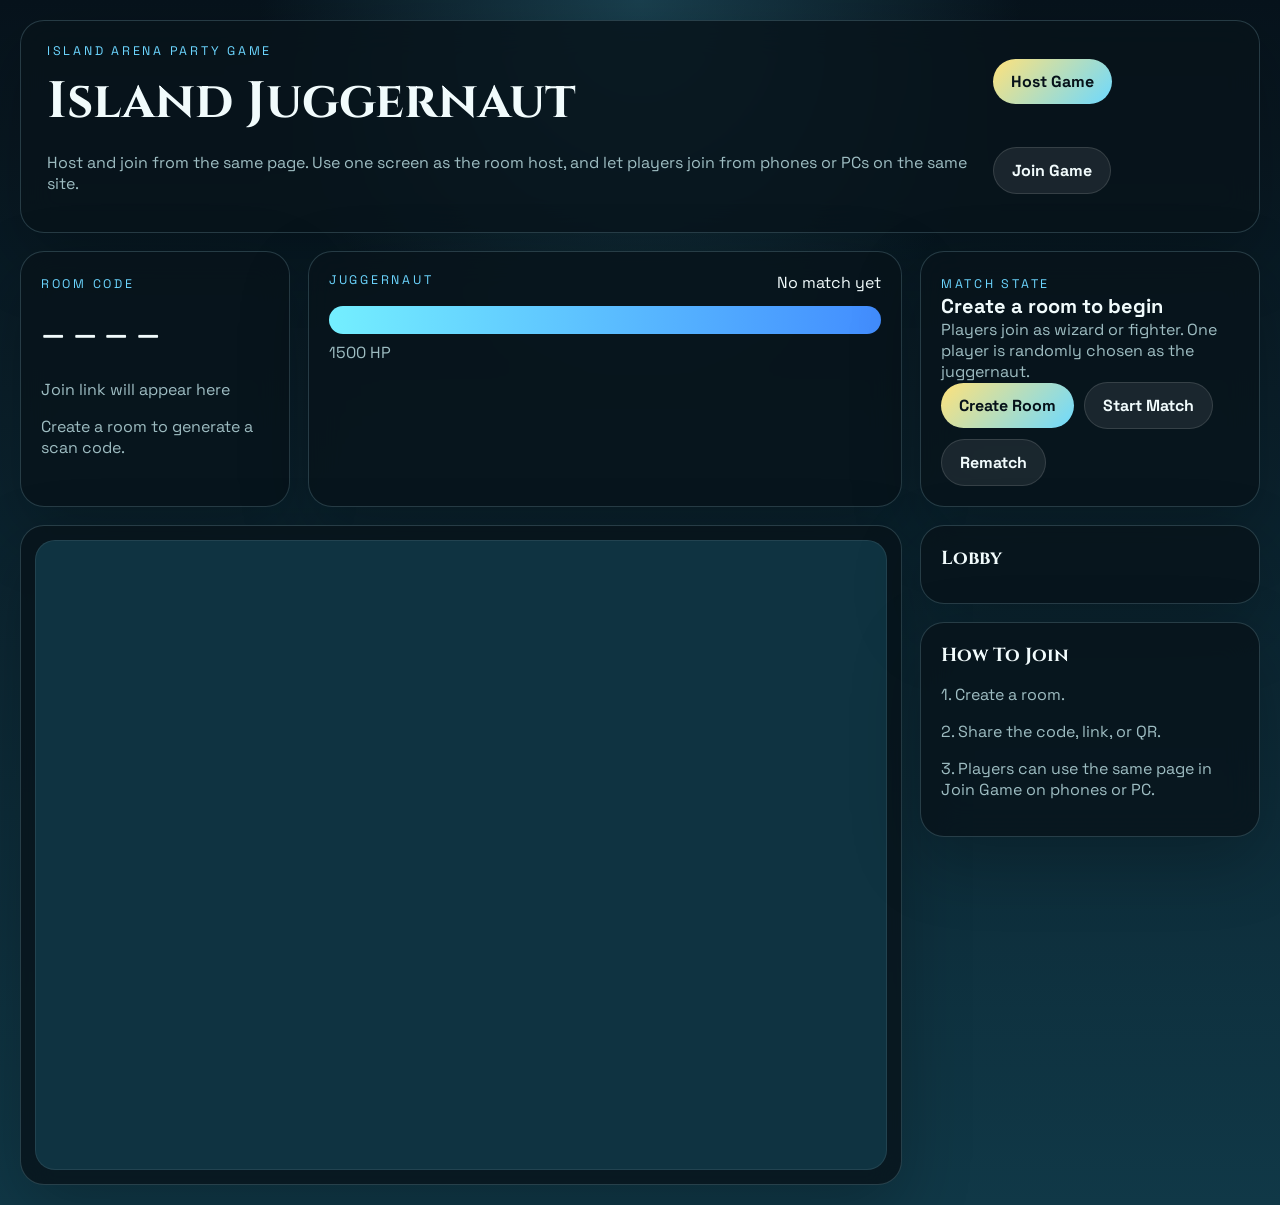
<file: index.html>
<!DOCTYPE html>
<html lang="en">
<head>
  <meta charset="UTF-8">
  <meta name="viewport" content="width=device-width, initial-scale=1.0, viewport-fit=cover">
  <title>Island Juggernaut</title>
  <link rel="preconnect" href="https://fonts.googleapis.com">
  <link rel="preconnect" href="https://fonts.gstatic.com" crossorigin>
  <link href="https://fonts.googleapis.com/css2?family=Cinzel:wght@500;700;800&family=Space+Grotesk:wght@400;500;700&display=swap" rel="stylesheet">
  <link rel="stylesheet" href="styles.css">
</head>
<body>
  <main class="app-shell">
    <section class="hero-panel">
      <div>
        <p class="eyebrow">Island Arena Party Game</p>
        <h1>Island Juggernaut</h1>
        <p class="lede">Host and join from the same page. Use one screen as the room host, and let players join from phones or PCs on the same site.</p>
      </div>
      <div class="mode-switch">
        <button id="modeHostButton" type="button">Host Game</button>
        <button id="modeJoinButton" type="button" class="secondary">Join Game</button>
      </div>
    </section>

    <section id="hostView" class="view-panel">
      <section class="status-grid">
        <article class="glass-card room-card">
          <span class="label">Room Code</span>
          <div id="roomCode" class="room-code">----</div>
          <div id="joinLink" class="tiny-copy">Join link will appear here</div>
          <div class="qr-wrap">
            <div id="qrCode" class="qr-code" aria-label="Join QR code"></div>
            <div id="qrHint" class="tiny-copy">Create a room to generate a scan code.</div>
          </div>
        </article>

        <article class="glass-card boss-card">
          <div class="boss-header">
            <span class="label">Juggernaut</span>
            <span id="bossName">No match yet</span>
          </div>
          <div class="boss-bar">
            <div id="bossHealthFill" class="boss-bar-fill"></div>
          </div>
          <div id="bossHealthText" class="tiny-copy">1500 HP</div>
        </article>

        <article class="glass-card round-card">
          <span class="label">Match State</span>
          <div id="phaseLabel" class="phase-text">Create a room to begin</div>
          <div id="messageLabel" class="tiny-copy">Players join as wizard or fighter. One player is randomly chosen as the juggernaut.</div>
          <div class="host-actions">
            <button id="createRoomButton" type="button">Create Room</button>
            <button id="startMatchButton" type="button" class="secondary">Start Match</button>
            <button id="restartMatchButton" type="button" class="secondary">Rematch</button>
          </div>
        </article>
      </section>

      <section class="stage-grid">
        <div class="arena-wrap glass-card">
          <canvas id="hostCanvas" width="1280" height="720"></canvas>
        </div>

        <aside class="sidebar">
          <section class="glass-card">
            <h2>Lobby</h2>
            <div id="rosterList" class="stack-list"></div>
          </section>

        <section class="glass-card">
          <h2>How To Join</h2>
          <div class="tips">
            <p>1. Create a room.</p>
            <p>2. Share the code, link, or QR.</p>
            <p>3. Players can use the same page in Join Game on phones or PC.</p>
          </div>
        </section>
      </aside>
      </section>
    </section>

    <section id="joinView" class="view-panel hidden">
      <section id="joinPanel" class="glass-card join-panel">
        <p class="eyebrow">Join The Match</p>
        <h2>Choose Your Hero</h2>
        <label class="field">
          <span>Name</span>
          <input id="nameInput" type="text" maxlength="18" placeholder="Your hero name">
        </label>
        <label class="field">
          <span>Room Code</span>
          <input id="codeInput" type="text" maxlength="4" placeholder="ABCD">
        </label>
        <div class="role-picker">
          <button type="button" class="role-button active" data-role="random">Random</button>
          <button type="button" class="role-button" data-role="wizard">Wizard</button>
          <button type="button" class="role-button" data-role="fighter">Fighter</button>
        </div>
        <button id="joinButton" type="button">Join Match</button>
        <p id="joinMessage" class="tiny-copy">Use the same website URL, then enter the host's room code.</p>
      </section>

      <section id="playerView" class="player-layout hidden">
        <header class="glass-card player-header">
          <div>
            <div id="playerName" class="controller-name">Hero</div>
            <div id="playerRole" class="tiny-copy">Waiting for match start</div>
          </div>
          <div class="player-health-wrap">
            <div class="boss-bar small">
              <div id="playerHealthFill" class="player-health-fill"></div>
            </div>
            <div id="playerHealthText" class="tiny-copy">0 / 0</div>
          </div>
        </header>

        <section class="player-stage">
          <div class="arena-wrap glass-card player-canvas-card">
            <canvas id="playerCanvas" width="1280" height="720"></canvas>
            <section class="mobile-controls glass-card mobile-overlay">
              <div class="mobile-controls-cluster">
                <div class="mobile-actions-ring">
                  <button id="mobileQButton" type="button" class="ring-button top">Q</button>
                  <button id="mobileEButton" type="button" class="ring-button right">E</button>
                  <button id="mobileRButton" type="button" class="ring-button bottom">R</button>
                  <div id="movePad" class="touch-pad">
                    <div id="moveKnob" class="touch-knob"></div>
                  </div>
                </div>
              </div>
            </section>
          </div>
          <aside class="sidebar player-sidebar">
            <section class="glass-card">
              <div id="statusMessage" class="phase-text small">Joined lobby</div>
              <div id="abilityList" class="stack-list ability-list"></div>
            </section>
            <section class="glass-card">
              <h2>Controls</h2>
              <div class="tips">
                <p><strong>PC:</strong> `WASD` move, mouse aims, `Left Click` basic attack, `Q/E/R` abilities.</p>
                <p><strong>Mobile:</strong> left joystick moves, touch the arena to aim, tap the arena to basic attack.</p>
              </div>
            </section>
          </aside>
        </section>
      </section>
    </section>

    <section id="banner" class="banner hidden"></section>
  </main>

  <audio id="bgmPlayer" preload="none" loop></audio>
  <script src="app.js"></script>
</body>
</html>
</file>
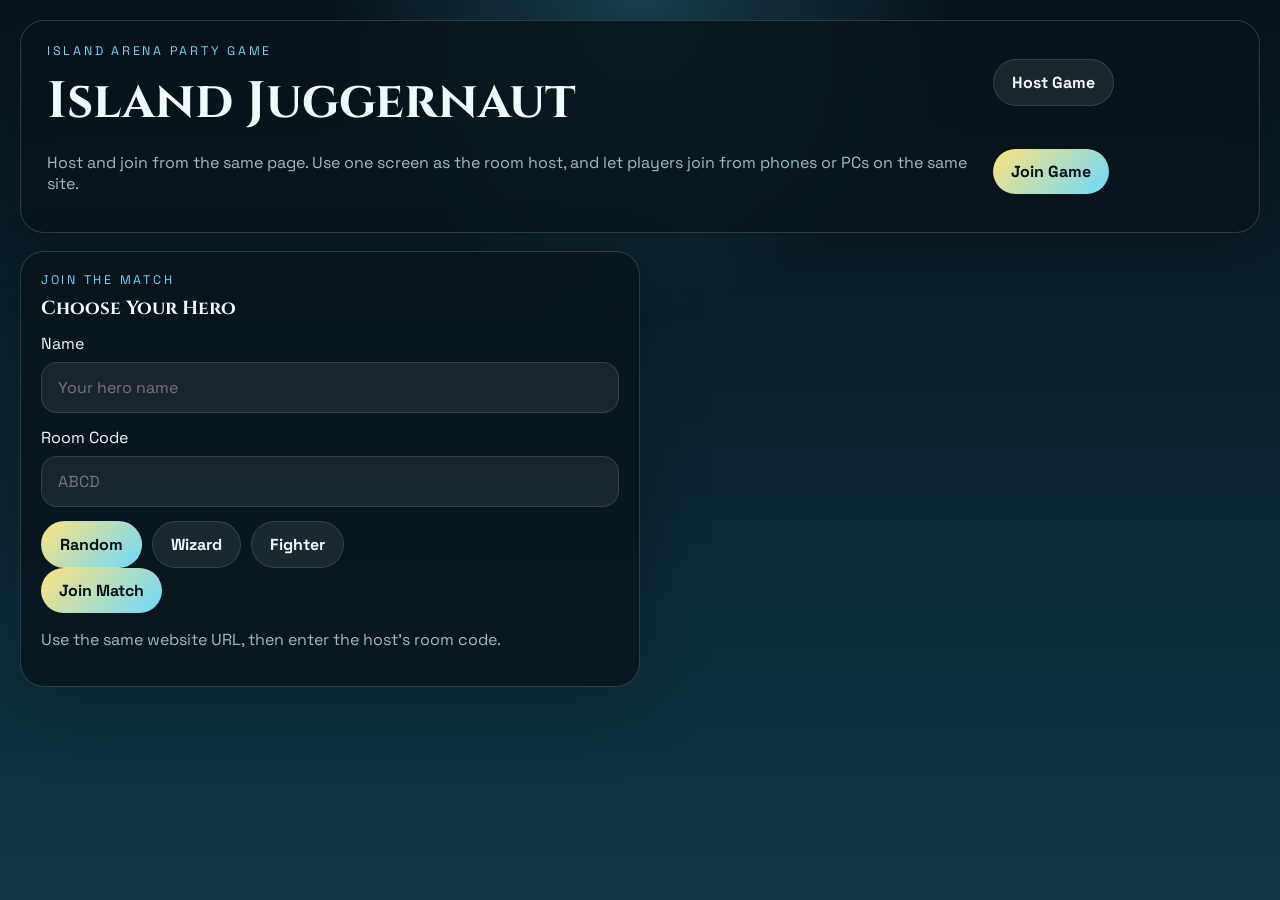
<file: controller.html>
<!DOCTYPE html>
<html lang="en">
<head>
  <meta charset="UTF-8">
  <meta http-equiv="refresh" content="0; url=/?mode=join">
  <meta name="viewport" content="width=device-width, initial-scale=1.0">
  <title>Redirecting…</title>
</head>
<body>
  <script>
    const url = new URL("/", window.location.href);
    url.searchParams.set("mode", "join");
    const current = new URL(window.location.href);
    const code = current.searchParams.get("code");
    if (code) url.searchParams.set("code", code);
    window.location.replace(url.toString());
  </script>
</body>
</html>
</file>
<file: styles.css>
:root {
  --bg-top: #07131c;
  --bg-bottom: #103847;
  --panel: rgba(8, 20, 27, 0.84);
  --panel-border: rgba(166, 221, 234, 0.2);
  --text: #f1fbfc;
  --muted: #9ebdc2;
  --accent: #6cd6ff;
  --accent-warm: #ffd86e;
  --success: #8ef6b6;
}

* {
  box-sizing: border-box;
  -webkit-tap-highlight-color: transparent;
  touch-action: manipulation;
}

html,
body {
  margin: 0;
  min-height: 100%;
}

body {
  font-family: "Space Grotesk", sans-serif;
  color: var(--text);
  background:
    radial-gradient(circle at top, rgba(61, 150, 176, 0.34), transparent 28%),
    linear-gradient(180deg, var(--bg-top), var(--bg-bottom));
}

button,
input {
  font: inherit;
}

.app-shell {
  width: min(1500px, 100%);
  margin: 0 auto;
  padding: 20px;
  display: flex;
  flex-direction: column;
  gap: 18px;
}

.hero-panel,
.glass-card {
  background: var(--panel);
  border: 1px solid var(--panel-border);
  border-radius: 24px;
  box-shadow: 0 24px 70px rgba(0, 0, 0, 0.24);
  backdrop-filter: blur(16px);
}

.hero-panel {
  display: flex;
  justify-content: space-between;
  gap: 18px;
  padding: 22px 26px;
}

.eyebrow,
.label {
  margin: 0 0 8px;
  color: var(--accent);
  font-size: 0.78rem;
  letter-spacing: 0.22em;
  text-transform: uppercase;
}

h1,
h2 {
  margin: 0;
  font-family: "Cinzel", serif;
}

h1 {
  font-size: clamp(1.8rem, 4vw, 3.2rem);
}

h2 {
  margin-bottom: 12px;
  font-size: 1.18rem;
}

.lede,
.tiny-copy,
.tips p {
  color: var(--muted);
}

.mode-switch,
.host-actions,
.role-picker {
  display: flex;
  flex-wrap: wrap;
  gap: 10px;
  align-items: center;
}

button {
  border: 0;
  border-radius: 999px;
  padding: 12px 18px;
  background: linear-gradient(135deg, #ffe27b, #6dd9ff);
  color: #061119;
  font-weight: 700;
  cursor: pointer;
}

button.secondary,
.role-button,
.ring-button {
  background: rgba(255, 255, 255, 0.08);
  color: var(--text);
  border: 1px solid rgba(255, 255, 255, 0.12);
}

.view-panel {
  display: flex;
  flex-direction: column;
  gap: 18px;
}

.status-grid {
  display: grid;
  grid-template-columns: 270px minmax(0, 1fr) 340px;
  gap: 18px;
}

.room-card,
.boss-card,
.round-card,
.sidebar .glass-card,
.join-panel,
.player-header,
.mobile-controls {
  padding: 20px;
}

.room-code {
  font-family: "Cinzel", serif;
  font-size: clamp(2.2rem, 8vw, 4rem);
  letter-spacing: 0.12em;
}

.qr-wrap {
  margin-top: 16px;
  display: flex;
  flex-direction: column;
  gap: 10px;
  align-items: flex-start;
}

.qr-code {
  min-width: 152px;
  min-height: 152px;
  padding: 10px;
  border-radius: 18px;
  background: rgba(255, 255, 255, 0.96);
}

.qr-code:empty {
  display: none;
}

.qr-code img,
.qr-code canvas {
  display: block;
  width: 132px !important;
  height: 132px !important;
  border-radius: 10px;
}

.boss-header {
  display: flex;
  justify-content: space-between;
  gap: 14px;
}

.boss-bar {
  margin: 10px 0 8px;
  height: 28px;
  border-radius: 999px;
  overflow: hidden;
  background: rgba(255, 255, 255, 0.08);
}

.boss-bar.small {
  height: 18px;
  margin: 0 0 8px;
}

.boss-bar-fill,
.player-health-fill {
  width: 100%;
  height: 100%;
  background: linear-gradient(90deg, #74efff, #428dff);
  box-shadow: 0 0 30px rgba(77, 179, 255, 0.45);
}

.player-health-fill {
  background: linear-gradient(90deg, #8ef6b6, #58d6a8);
  box-shadow: 0 0 18px rgba(88, 214, 168, 0.35);
}

.phase-text {
  font-size: 1.25rem;
  font-weight: 700;
}

.phase-text.small {
  font-size: 1rem;
}

.stage-grid,
.player-stage {
  display: grid;
  grid-template-columns: minmax(0, 1fr) 340px;
  gap: 18px;
}

.arena-wrap {
  padding: 14px;
}

canvas {
  width: 100%;
  height: min(70vh, 760px);
  display: block;
  border-radius: 20px;
  background: #0f3341;
  border: 1px solid rgba(255, 255, 255, 0.08);
  object-fit: cover;
}

.sidebar {
  display: flex;
  flex-direction: column;
  gap: 18px;
}

.stack-list,
.ability-list {
  display: flex;
  flex-direction: column;
  gap: 10px;
}

.roster-card,
.ability-pill {
  padding: 12px 14px;
  border-radius: 16px;
  background: rgba(255, 255, 255, 0.05);
  border: 1px solid rgba(255, 255, 255, 0.08);
}

.roster-card.dead {
  opacity: 0.45;
}

.join-panel {
  width: min(620px, 100%);
}

.field {
  display: flex;
  flex-direction: column;
  gap: 8px;
  margin-bottom: 14px;
}

.field input {
  width: 100%;
  border-radius: 16px;
  border: 1px solid rgba(255, 255, 255, 0.12);
  background: rgba(255, 255, 255, 0.07);
  padding: 14px 16px;
  color: var(--text);
}

.role-button.active {
  background: linear-gradient(135deg, #ffe27b, #6dd9ff);
  color: #061119;
}

.player-layout {
  display: flex;
  flex-direction: column;
  gap: 18px;
}

.player-header {
  display: flex;
  justify-content: space-between;
  gap: 16px;
  align-items: center;
}

.controller-name {
  font-size: 1.35rem;
  font-weight: 700;
}

.player-health-wrap {
  width: min(280px, 46vw);
}

.player-canvas-card {
  position: relative;
  overflow: hidden;
}

.mobile-controls {
  display: none;
}

.mobile-controls-copy {
  margin-bottom: 14px;
}

.mobile-controls-cluster {
  display: flex;
  justify-content: flex-start;
}

.mobile-overlay {
  position: absolute;
  left: 14px;
  bottom: 14px;
  padding: 10px;
  background: rgba(6, 16, 22, 0.38);
  border-color: rgba(255, 255, 255, 0.08);
  backdrop-filter: blur(8px);
}

.mobile-actions-ring {
  position: relative;
  width: 220px;
  height: 220px;
}

.touch-pad {
  position: absolute;
  left: 50%;
  top: 50%;
  width: 156px;
  height: 156px;
  transform: translate(-50%, -50%);
  border-radius: 50%;
  background:
    radial-gradient(circle at center, rgba(108, 214, 255, 0.22), rgba(255, 255, 255, 0.04)),
    rgba(255, 255, 255, 0.04);
  border: 1px solid rgba(255, 255, 255, 0.12);
  touch-action: none;
}

.touch-knob {
  position: absolute;
  left: 50%;
  top: 50%;
  width: 68px;
  height: 68px;
  border-radius: 50%;
  transform: translate(-50%, -50%);
  background: linear-gradient(135deg, #d8fbff, #52bfff);
  box-shadow: 0 12px 26px rgba(0, 0, 0, 0.24);
}

.ring-button {
  position: absolute;
  width: 58px;
  height: 58px;
  display: grid;
  place-items: center;
  border-radius: 50%;
  padding: 0;
}

.ring-button.top {
  left: 50%;
  top: 0;
  transform: translateX(-50%);
}

.ring-button.right {
  right: 0;
  top: 50%;
  transform: translateY(-50%);
}

.ring-button.bottom {
  left: 50%;
  bottom: 0;
  transform: translateX(-50%);
}

.ring-button.disabled {
  opacity: 0.38;
}

.banner {
  position: fixed;
  inset: auto 24px 24px;
  max-width: min(540px, calc(100vw - 48px));
  padding: 18px 22px;
  border-radius: 18px;
  background: rgba(8, 14, 20, 0.92);
  border: 1px solid rgba(255, 255, 255, 0.16);
  box-shadow: 0 16px 36px rgba(0, 0, 0, 0.3);
}

.hidden {
  display: none !important;
}

@media (max-width: 1100px) {
  .hero-panel,
  .status-grid,
  .stage-grid,
  .player-stage {
    grid-template-columns: 1fr;
    flex-direction: column;
  }

  canvas {
    height: min(62vh, 680px);
  }
}

@media (max-width: 860px) {
  .app-shell {
    padding: 14px;
  }

  .player-header {
    flex-direction: column;
    align-items: stretch;
  }

  .player-health-wrap {
    width: 100%;
  }

  .mobile-controls {
    display: block;
  }

  .mobile-overlay {
    left: 10px;
    right: auto;
    bottom: 10px;
    transform: scale(0.92);
    transform-origin: left bottom;
  }

  .player-sidebar {
    order: -1;
  }

  canvas {
    height: min(54vh, 520px);
  }
}

@media (max-width: 560px) {
  .hero-panel,
  .room-card,
  .boss-card,
  .round-card,
  .sidebar .glass-card,
  .join-panel,
  .player-header,
  .mobile-controls {
    padding: 16px;
  }

  .mobile-overlay {
    transform: scale(0.8);
  }

  canvas {
    height: min(48vh, 420px);
  }
}
</file>
